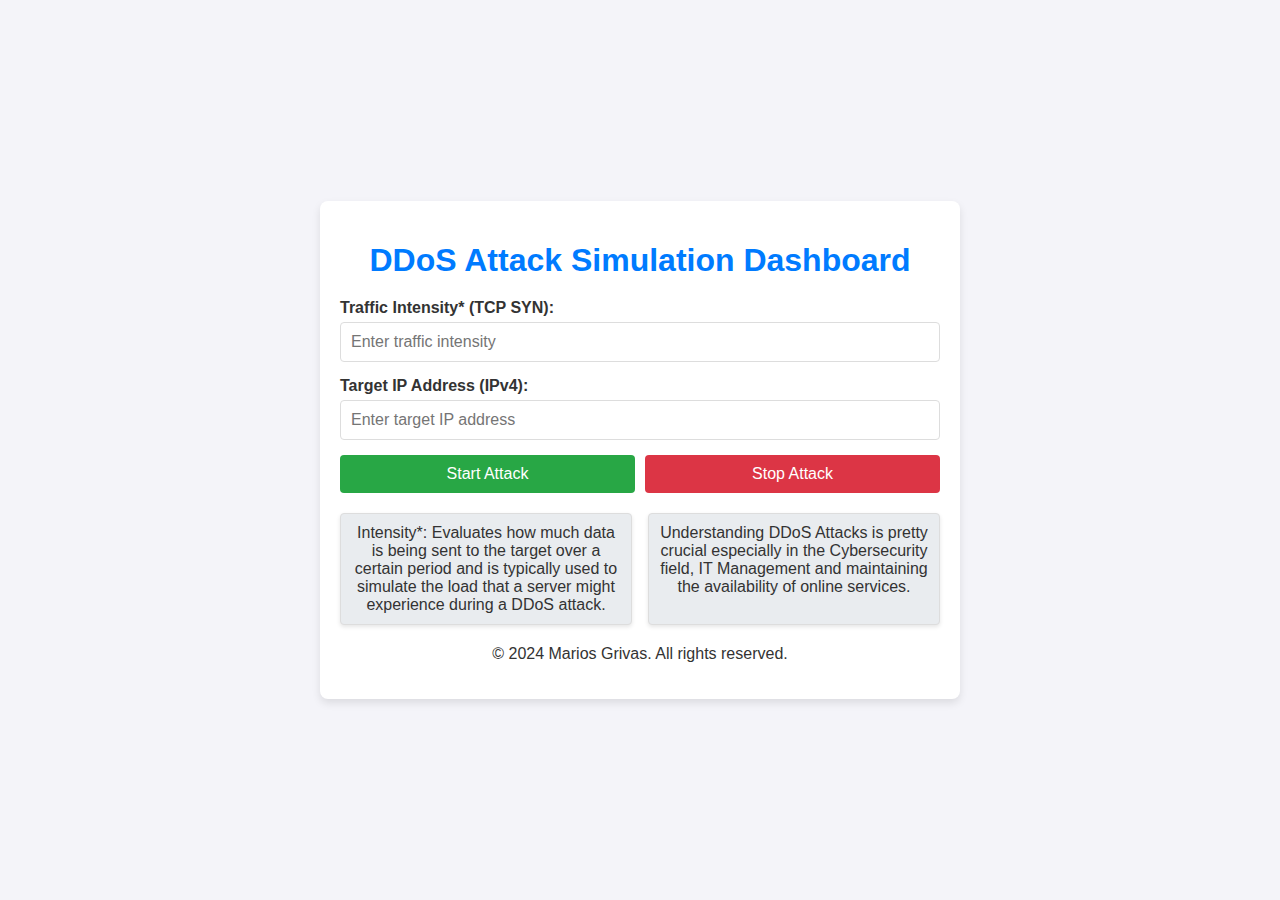
<file: templates/index.html>
<!DOCTYPE html>
<html lang="en">
<head>
    <meta charset="UTF-8">
    <meta name="viewport" content="width=device-width, initial-scale=1.0">
    <title>DDoS Simulation Dashboard</title>
    <style>
        @import url('https://fonts.googleapis.com/css2?family=Comfortaa:wght@700&display=swap');

        body {
            font-family: 'Segoe UI', Tahoma, Geneva, Verdana, sans-serif;
            background-color: #f4f4f9;
            color: #333;
            margin: 0;
            padding: 0;
            display: flex;
            justify-content: center;
            align-items: center;
            height: 100vh;
        }
        .container {
            max-width: 600px;
            margin: 20px;
            padding: 20px;
            background-color: #fff;
            box-shadow: 0 4px 8px rgba(0, 0, 0, 0.1);
            border-radius: 8px;
            text-align: center;
        }
        h1 {
            color: #007bff;
            margin-bottom: 20px;
        }
        .form-group {
            margin-bottom: 15px;
            text-align: left;
        }
        label {
            font-weight: bold;
            display: block;
            margin-bottom: 5px;
        }
        input[type="number"],
        input[type="text"] {
            width: calc(100% - 22px);
            padding: 10px;
            border: 1px solid #ddd;
            border-radius: 4px;
            font-size: 16px;
        }
        .form-actions {
            display: flex;
            justify-content: space-between;
            gap: 10px;
        }
        button {
            flex: 1;
            padding: 10px;
            border: none;
            border-radius: 4px;
            font-size: 16px;
            cursor: pointer;
        }
        button.start {
            background-color: #28a745;
            color: white;
        }
        button.start:hover {
            background-color: #218838;
        }
        button.stop {
            background-color: #dc3545;
            color: white;
        }
        button.stop:hover {
            background-color: #c82333;
        }
        p#status {
            text-align: center;
            font-size: 18px;
            font-weight: bold;
            color: #007bff;
            margin-top: 20px;
        }
       
        }
        .info {
            font-family: 'Comfortaa', cursive;
            font-weight: bold;
            margin-top: 20px;
            color: #000000;
        }
        .box-container {
            display: flex;
            justify-content: space-between;
            margin-top: 20px;
        }
        .box {
            width: 45%;
            padding: 10px;
            background-color: #e9ecef;
            border: 1px solid #ddd;
            border-radius: 4px;
            box-shadow: 0 2px 4px rgba(0, 0, 0, 0.1);
        }
        footer {
            text-align: center;
            margin-top: 20px;
        }
    </style>
</head>
<body>
    <div class="container">
        <h1>DDoS Attack Simulation Dashboard</h1>
        <form id="attack-form">
            <div class="form-group">
                <label for="traffic">Traffic Intensity* (TCP SYN):</label>
                <input type="number" id="traffic" name="traffic" placeholder="Enter traffic intensity" required>
            </div>
            <div class="form-group">
                <label for="target_ip">Target IP Address (IPv4):</label>
                <input type="text" id="target_ip" name="target_ip" placeholder="Enter target IP address" required>
            </div>
            <div class="form-actions">
                <button type="button" class="start" onclick="startAttack()">Start Attack</button>
                <button type="button" class="stop" onclick="stopAttack()">Stop Attack</button>
            </div>
        </form>
        <p id="status"></p>
        <div class="box-container">
            <div class="box"> Intensity*: Evaluates how much data is being sent to the target over a certain period and is typically used to simulate the load that a server might experience during a DDoS attack.</div>
            <div class="box">Understanding DDoS Attacks is pretty crucial especially in the Cybersecurity field, IT Management and maintaining the availability of online services.</div>
        </div>
        <footer>
            <p>&copy; 2024 Marios Grivas. All rights reserved.</p>
        </footer>
    </div>
    <script>
        async function startAttack() {
            const traffic = document.getElementById('traffic').value;
            const target_ip = document.getElementById('target_ip').value;
            const response = await fetch('/start-attack', {
                method: 'POST',
                headers: {'Content-Type': 'application/json'},
                body: JSON.stringify({traffic, target_ip})
            });
            const result = await response.json();
            document.getElementById('status').innerText = result.status;
        }

        async function stopAttack() {
            const response = await fetch('/stop-attack', {method: 'POST'});
            const result = await response.json();
            document.getElementById('status').innerText = result.status;
        }
    </script>
</body>
</html>
</file>
